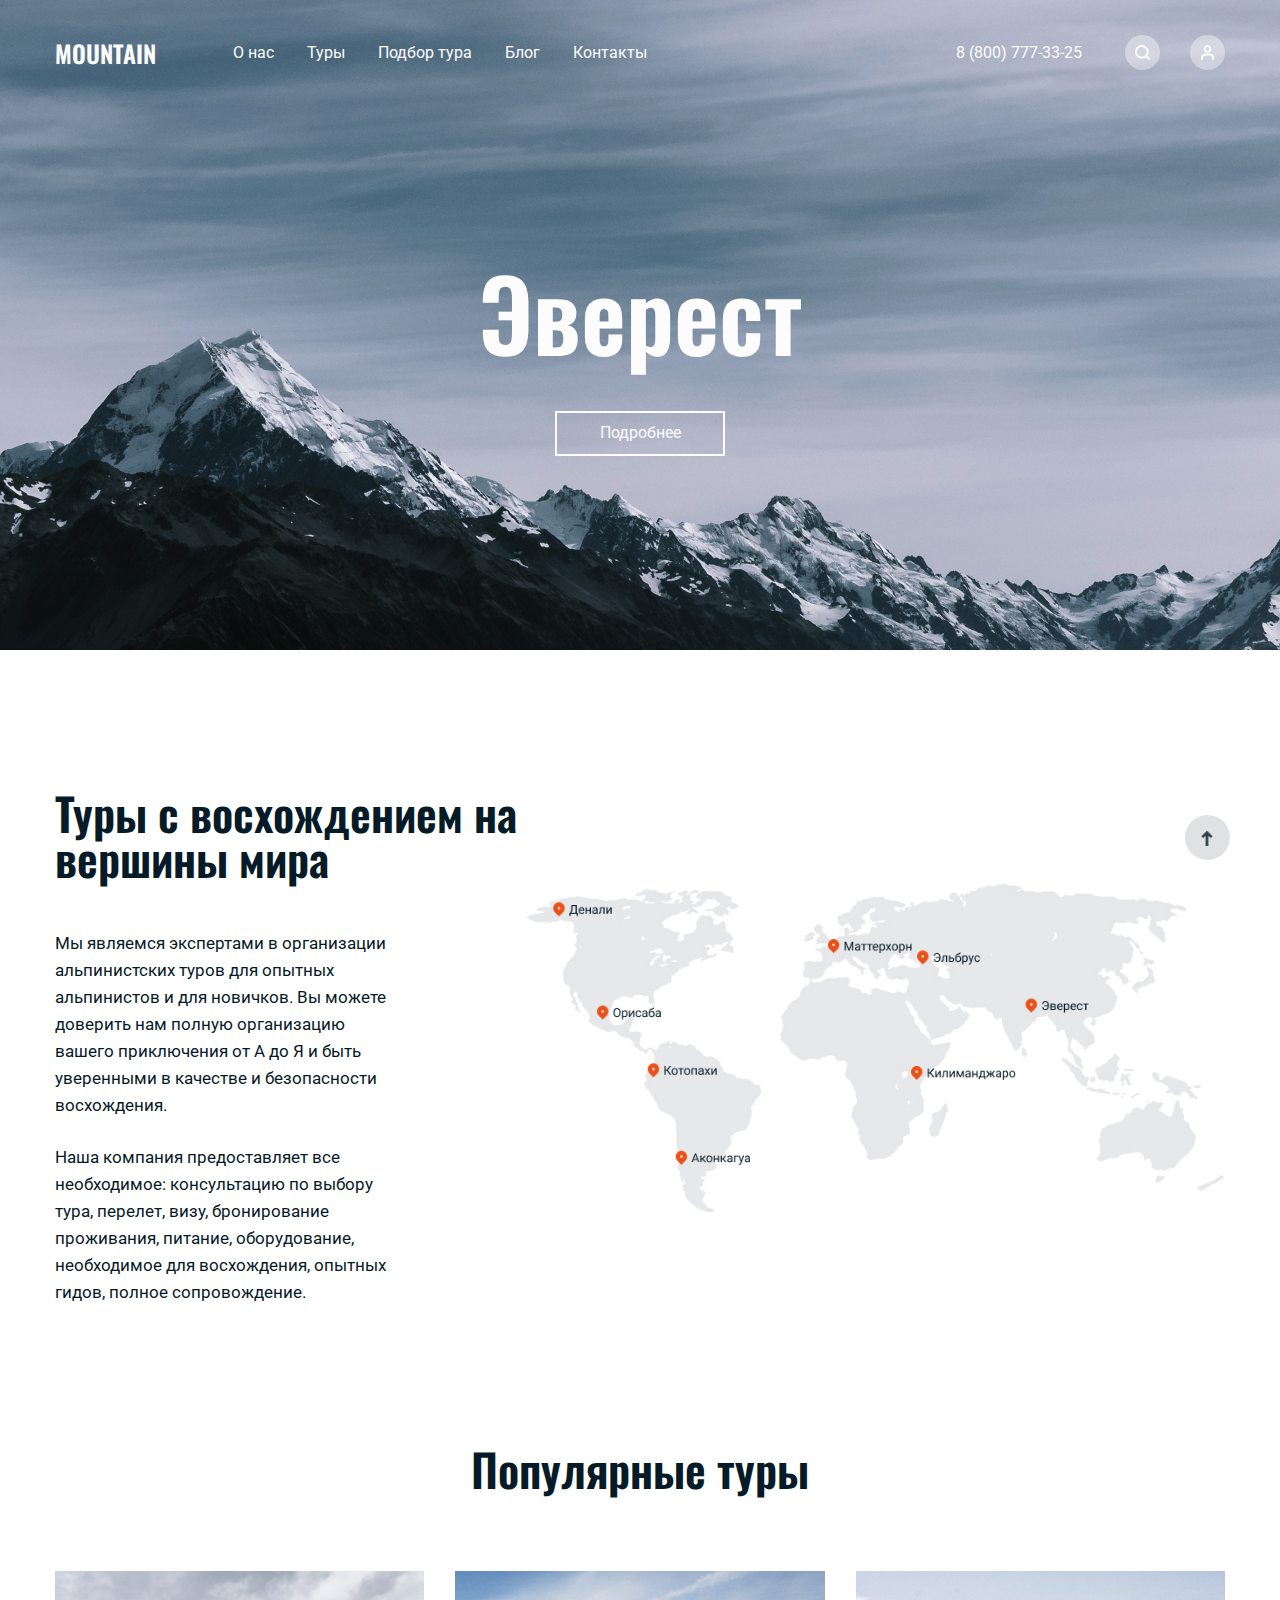
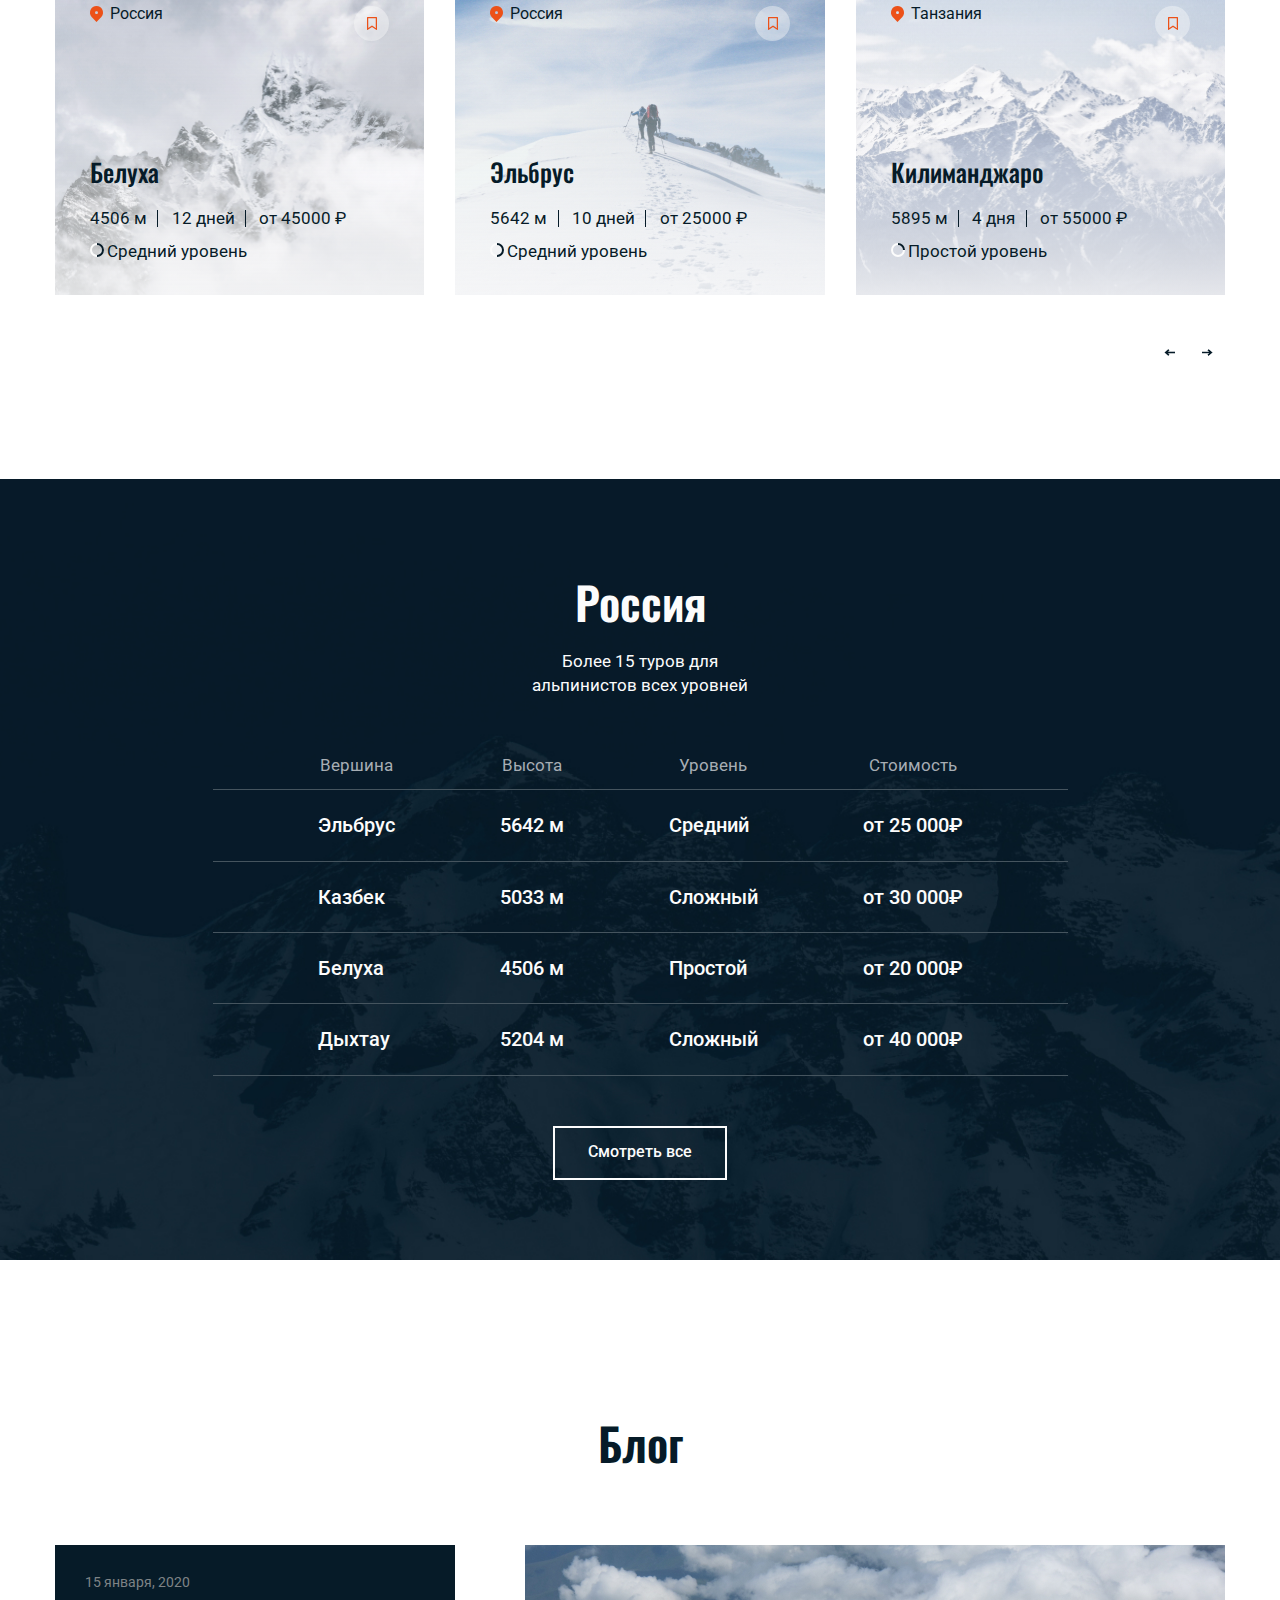
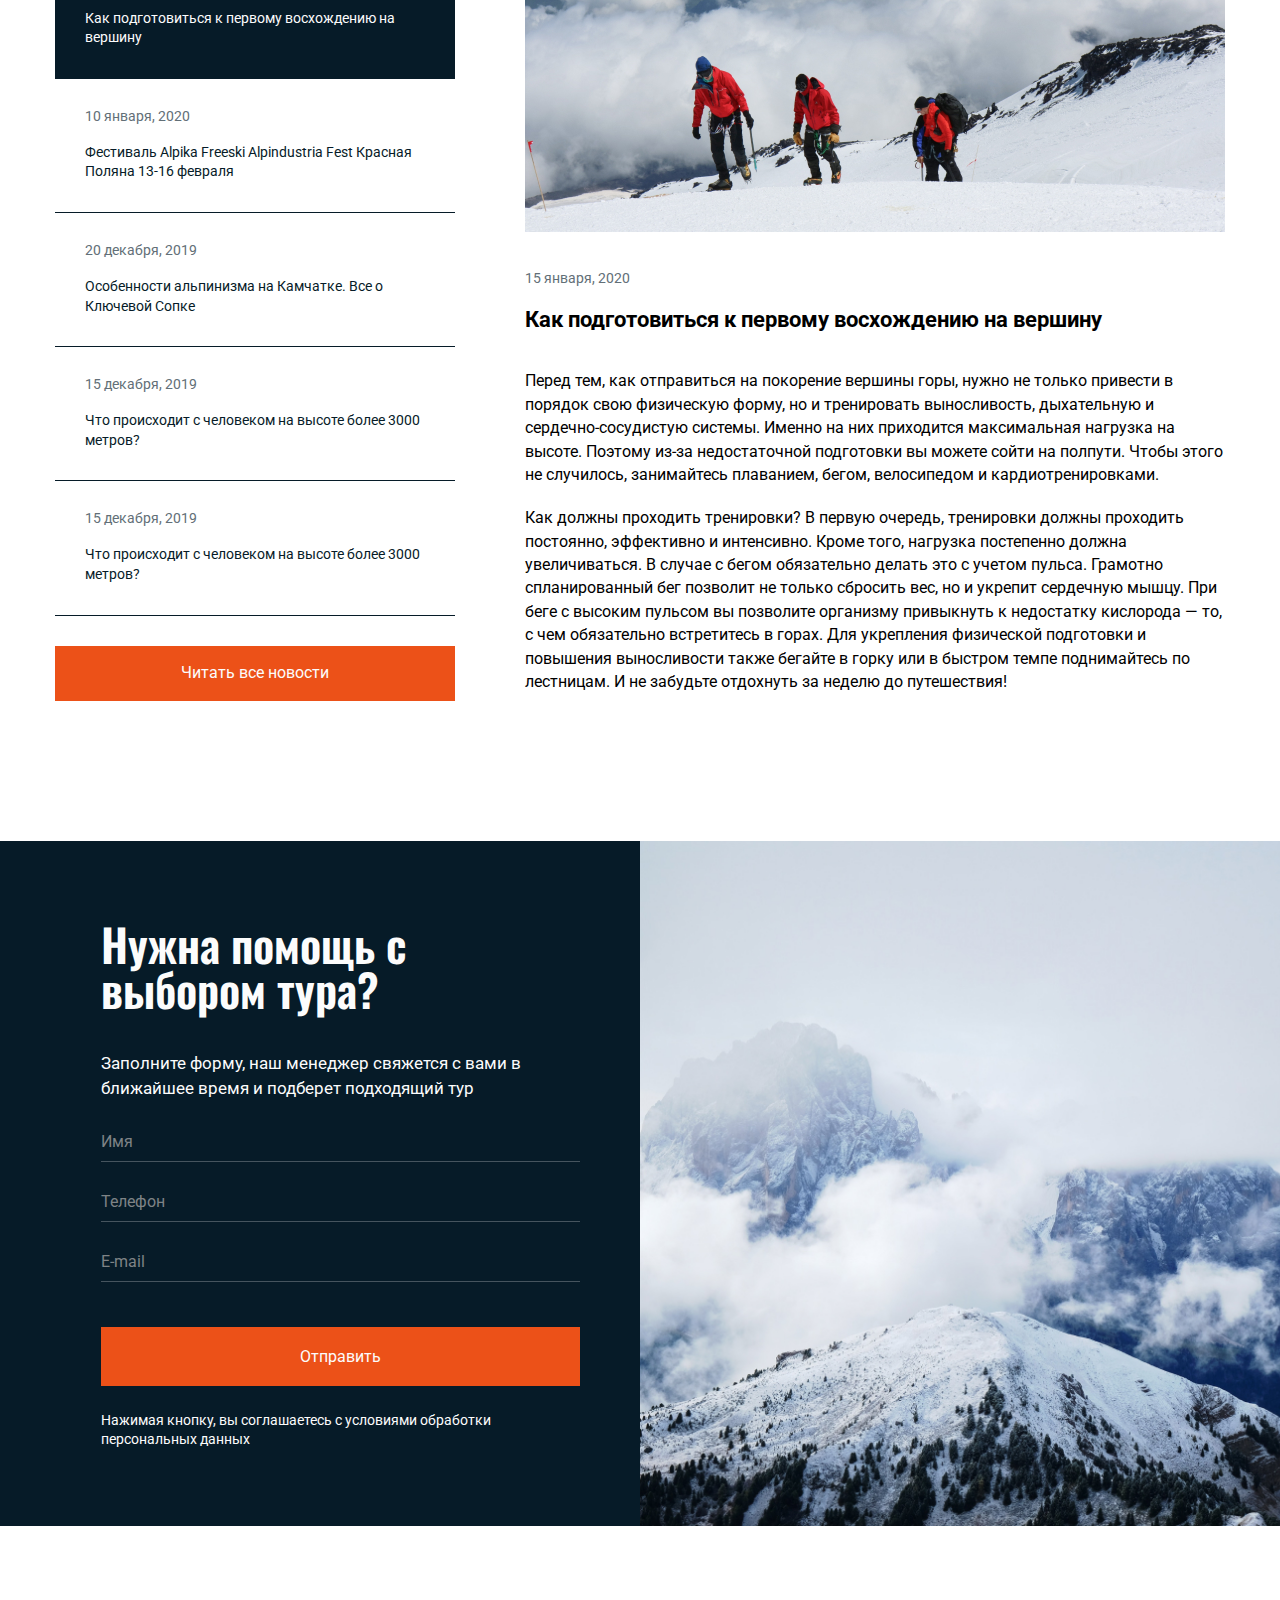
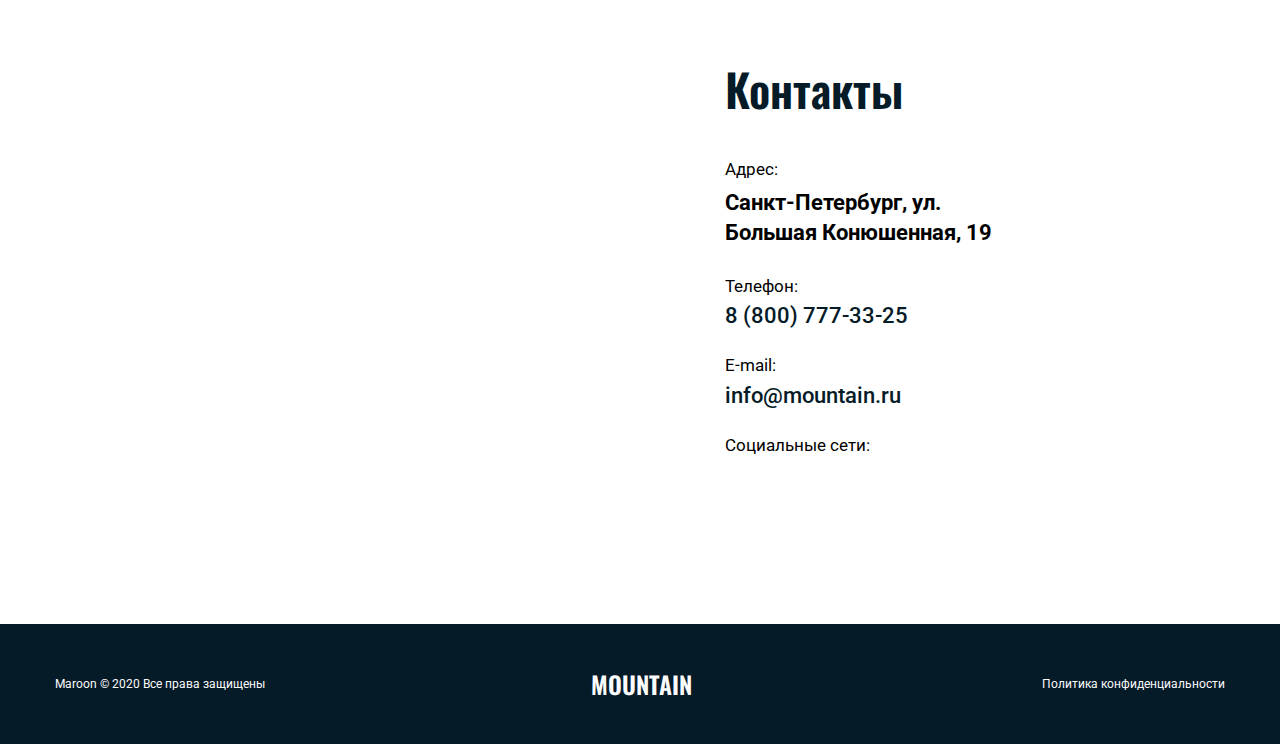
<file: index.html>
<!DOCTYPE html>
<html lang="ru">
  <head>
    <meta charset="UTF-8" />
    <meta name="viewport" content="width=device-width, initial-scale=1.0" />
    <link
      href="https://fonts.googleapis.com/css?family=Oswald:500,600|Roboto:400,500&display=swap&subset=cyrillic"
      rel="stylesheet"
    />
    <link
      rel="stylesheet"
      href="https://use.fontawesome.com/releases/v5.6.1/css/all.css"
      integrity="sha384-gfdkjb5BdAXd+lj+gudLWI+BXq4IuLW5IT+brZEZsLFm++aCMlF1V92rMkPaX4PP"
      crossorigin="anonymous"
    />
    <link rel="stylesheet" href="style.css" />
    <link rel="icon" sizes="16x16" type="image/png" href="img/mountan_icon.png">
    <link rel="icon" sizes="32x32" type="image/png" href="img/mountan_icon.png">
    <link rel="icon" sizes="48x48" type="image/png" href="img/mountan_icon.png">
    <title>MOUNTAIN</title>
  </head>
  <body>
    <a href="#" class="up"
      ><img src="img/block_popular-tours/arrow.png" alt="arrow_up"
    /></a>
    <div class="everest__wrapper">
      <div class="container everest__blok">
        <header>
          <div class="everest__header_logo-nav">
            <a href="#" class="everest__logo">MOUNTAIN</a>
            <nav>
              <a href="#about_us">О нас</a>
              <a href="#tours">Туры</a>
              <a href="#need_help">Подбор тура</a>
              <a href="#blog">Блог</a>
              <a href="#contacts">Контакты</a>
            </nav>
          </div>
          <div class="everest__header_tel-icons">
            <a href="tel:+78007773325" class="everest__header_tel">
              8 (800) 777-33-25</a
            >
            <a class="everest__header_icons" href="#"
              ><img
                class="everest__header_icon-search"
                src="img/block_mountain/icon_search.png"
                alt="icon search"
            /></a>
            <a href="#" class="everest__header_icons"
              ><img
                class="everest__header_icon-login"
                src="img/block_mountain/icon_login.png"
                alt="icon login"
            /></a>
          </div>
        </header>
        <h1>Эверест</h1>
        <a class="everest__button-more" href="#">Подробнее</a>
      </div>
    </div>

    <div class="tours container">
      <div class="tours__text">
        <h2 class="tours__text_h2" id="about_us">
          Туры с восхождением на вершины мира
        </h2>
        <div class="tours__text_blok-p">
          <p class="tours__text_p">
            Мы являемся экспертами в организации альпинистских туров для опытных
            альпинистов и для новичков. Вы можете доверить нам полную
            организацию вашего приключения от А до Я и быть уверенными в
            качестве и безопасности восхождения.
          </p>
          <p class="tours__text_p">
            Наша компания предоставляет все необходимое: консультацию по выбору
            тура, перелет, визу, бронирование проживания, питание, оборудование,
            необходимое для восхождения, опытных гидов, полное сопровождение.
          </p>
        </div>
      </div>
      <div class="tours__map">
        <img class="tours__map_img" src="img/tour_map.jpg" alt="tour map" />
      </div>
    </div>

    <div class="popular__tours container">
      <h2 class="popular__tours_h2" id="tours">Популярные туры</h2>
      <div class="popular__tours_container">
        <a href="#" class="popular__tours_slider beluha">
          <div class="popular__tours_slider-header">
            <p class="popular__tours_p">
              <img
                src="img/block_popular-tours/map_point.svg"
                alt="map point"
              />Россия
            </p>
            <div class="popular__tours_check-box-circle">
              <img
                src="img/block_popular-tours/check_box.svg"
                alt="check box"
              />
            </div>
          </div>

          <h3 class="popular__tours_h3">Белуха</h3>
          <ul class="popular__tours_slider-ul">
            <li>4506 м</li>
            <li>12 дней</li>
            <li>от 45000 &#8381;</li>
          </ul>
          <img src="img/block_popular-tours/middle_level.svg" alt="img level" />
          <h5 class="popular__tours_h5">Средний уровень</h5>
        </a>

        <a href="#" class="popular__tours_slider elbrus">
          <div class="popular__tours_slider-header">
            <p class="popular__tours_p">
              <img
                src="img/block_popular-tours/map_point.svg"
                alt="map point"
              />Россия
            </p>
            <div class="popular__tours_check-box-circle">
              <img
                src="img/block_popular-tours/check_box.svg"
                alt="check box"
              />
            </div>
          </div>
          <h3 class="popular__tours_h3">Эльбрус</h3>
          <ul class="popular__tours_slider-ul">
            <li>5642 м</li>
            <li>10 дней</li>
            <li>от 25000 &#8381;</li>
          </ul>
          <img src="img/block_popular-tours/middle_level.svg" alt="img level" />
          <h5 class="popular__tours_h5">Средний уровень</h5>
        </a>

        <a href="#" class="popular__tours_slider kilimanjaro">
          <div class="popular__tours_slider-header">
            <p class="popular__tours_p">
              <img
                src="img/block_popular-tours/map_point.svg"
                alt="map point"
              />Танзания
            </p>
            <div class="popular__tours_check-box-circle">
              <img
                src="img/block_popular-tours/check_box.svg"
                alt="check box"
              />
            </div>
          </div>
          <h3 class="popular__tours_h3">Килиманджаро</h3>
          <ul class="popular__tours_slider-ul">
            <li>5895 м</li>
            <li>4 дня</li>
            <li>от 55000 &#8381;</li>
          </ul>
          <img src="img/block_popular-tours/simple_level.svg" alt="img level" />
          <h5 class="popular__tours_h5">Простой уровень</h5>
        </a>
      </div>
      <div class="popular__tours_slider-arrows">
        <a class="arrow_blok"
          ><img src="img/block_popular-tours/arrow.png" alt="arrow left"
        /></a>
        <a class="arrow_blok"
          ><img src="img/block_popular-tours/arrow.png" alt="arrow right"
        /></a>
      </div>
    </div>

    <div class="russia__table_wrapper">
      <div class="russia__table container">
        <h2 class="russia__table_h2">Россия</h2>
        <p class="russia__table_p">
          Более 15 туров для альпинистов всех уровней
        </p>
        <table>
          <tr class="table_titles">
            <th>Вершина</th>
            <th>Высота</th>
            <th>Уровень</th>
            <th>Стоимость</th>
          </tr>
          <tr>
            <td>Эльбрус</td>
            <td>5642&nbsp;м</td>
            <td>Средний</td>
            <td>от&nbsp;25 000&#8381;</td>
          </tr>

          <tr>
            <td>Казбек</td>
            <td>5033&nbsp;м</td>
            <td>Сложный</td>
            <td>от&nbsp;30 000&#8381;</td>
          </tr>
          <tr>
            <td>Белуха</td>
            <td>4506&nbsp;м</td>
            <td>Простой</td>
            <td>от&nbsp;20 000&#8381;</td>
          </tr>
          <tr>
            <td>Дыхтау</td>
            <td>5204&nbsp;м</td>
            <td>Сложный</td>
            <td>от&nbsp;40 000&#8381;</td>
          </tr>
        </table>
        <a class="russia__table_see-all" href="#">Смотреть все</a>
      </div>
    </div>

    <div class="blog container">
      <h2 class="blog__content_h2" id="blog">Блог</h2>
      <div class="blog__content">
        <section class="blog__content_section">
          <div class="blog__content_section-blok">
            <article class="blog__content_section-article">
              <a href="#">
                <p class="blog__content_section_p-data">15 января, 2020</p>
                <h5>Как подготовиться к первому восхождению на вершину</h5>
              </a>
            </article>
            <article class="blog__content_section-article">
              <a href="#">
                <p class="blog__content_section_p-data">10 января, 2020</p>
                <h5>
                  Фестиваль Alpika Freeski Аlpindustria Fest Красная Поляна
                  13-16 февраля
                </h5>
              </a>
            </article>
            <article class="blog__content_section-article">
              <a href="#">
                <p class="blog__content_section_p-data">20 декабря, 2019</p>
                <h5>
                  Особенности альпинизма на Камчатке. Все о Ключевой Сопке
                </h5>
              </a>
            </article>
            <article class="blog__content_section-article">
              <a href="#">
                <p class="blog__content_section_p-data">15 декабря, 2019</p>
                <h5>Что происходит с человеком на высоте более 3000 метров?</h5>
              </a>
            </article>
            <article class="blog__content_section-article">
              <a href="#">
                <p class="blog__content_section_p-data">15 декабря, 2019</p>
                <h5>Что происходит с человеком на высоте более 3000 метров?</h5>
              </a>
            </article>
            <a class="blog__content_section_button" href="#"
              >Читать все новости</a
            >
          </div>
        </section>
        <article class="blog__content_article-right">
          <img
            class="blog__content_article-right-img"
            src="img/blog_img.jpg"
            alt="mountaineering"
          />
          <p class="blog__content_article_p-data">15 января, 2020</p>
          <h4>Как подготовиться к первому восхождению на вершину</h4>
          <p class="blog__content_article_p-content">
            Перед тем, как отправиться на покорение вершины горы, нужно не
            только привести в порядок свою физическую форму, но и тренировать
            выносливость, дыхательную и сердечно-сосудистую системы. Именно на
            них приходится максимальная нагрузка на высоте. Поэтому из-за
            недостаточной подготовки вы можете сойти на полпути. Чтобы этого не
            случилось, занимайтесь плаванием, бегом, велосипедом и
            кардиотренировками.
          </p>
          <p class="blog__content_article_p-content">
            Как должны проходить тренировки? В первую очередь, тренировки должны
            проходить постоянно, эффективно и интенсивно. Кроме того, нагрузка
            постепенно должна увеличиваться. В случае с бегом обязательно делать
            это с учетом пульса. Грамотно спланированный бег позволит не только
            сбросить вес, но и укрепит сердечную мышцу. При беге с высоким
            пульсом вы позволите организму привыкнуть к недостатку кислорода —
            то, с чем обязательно встретитесь в горах. Для укрепления физической
            подготовки и повышения выносливости также бегайте в горку или в
            быстром темпе поднимайтесь по лестницам. И не забудьте отдохнуть за
            неделю до путешествия!
          </p>
        </article>
      </div>
    </div>

    <div class="need__help">
      <div class="need__help_left-blok">
        <div class="need__help_left-blok-form">
          <form name="contacts" method="post" action="#">
            <h2 class="need__help_left-blok-form-h2" id="need_help">
              Нужна помощь с выбором тура?
            </h2>
            <p class="need__help_left-blok-form-p">
              Заполните форму, наш менеджер свяжется с вами в ближайшее время и
              подберет подходящий тур
            </p>
            <input
              class="need__help_left-blok-form-input"
              placeholder="Имя"
              type="text"
              name="name"
            />
            <input
              class="need__help_left-blok-form-input"
              placeholder="Телефон"
              type="tel"
              name="phone"
            />
            <input
              class="need__help_left-blok-form-input"
              placeholder="E-mail"
              type="email"
              name="email"
            />
            <button class="need__help_left-blok-form-button" name="button">
              Отправить
            </button>
            <p class="need__help_left-blok-form-conditions">
              Нажимая кнопку, вы соглашаетесь с условиями обработки персональных
              данных
            </p>
          </form>
        </div>
      </div>
      <div class="need__help_right-blok"></div>
    </div>
    <div class="container">
      <div class="contacts">
        <div class="contacts__map">
          <script
            type="text/javascript"
            charset="utf-8"
            async
            src="https://api-maps.yandex.ru/services/constructor/1.0/js/?um=constructor%3Aaeb37d3a6732c5f9ca38abd727dd8afec08347da3d2f9b9969f79c0ae02aec0f&amp;width=100%25&amp;height=457&amp;lang=ru_RU&amp;scroll=true"
          ></script>
        </div>
        <div class="contacts__contacts">
          <h2 class="contacts__contacts_h2" id="contacts">Контакты</h2>
          <p class="contacts__contacts_address-p">Адрес:</p>
          <h4 class="contacts__contacts_h4">
            Санкт-Петербург, ул. Большая Конюшенная,&nbsp;19
          </h4>
          <p class="contacts__contacts_p">Телефон:</p>
          <a href="tel:+78007773325" class="contacts__contacts_tel">
            8 (800) 777-33-25</a
          >
          <p class="contacts__contacts_p">E-mail:</p>
          <a class="contacts__contacts_tel" href="mailto:info@mountain.ru"
            >info@mountain.ru</a
          >
          <p class="contacts__contacts_p">Социальные сети:</p>
          <a href="#"><i class="fab fa-facebook-f"></i></a>
          <a href="#"><i class="fab fa-instagram"></i></a>
          <a href="#"><i class="fab fa-twitter"></i></a>
        </div>
      </div>
    </div>
    <footer>
      <div class="container">
        <div class="footer_text">
          <p>Maroon &copy; 2020 Все права защищены</p>
          <p class="footer_mountain">MOUNTAIN</p>
          <p>Политика конфиденциальности</p>
        </div>
      </div>
    </footer>
  </body>
</html>
</file>
<file: style.css>
* {
  padding: 0;
  margin: 0;
  border: 0;
}

*,
*:before,
*:after {
  box-sizing: border-box;
}

:focus,
:active {
  outline: none;
}

a:focus,
a:active {
  outline: none;
}

nav,
footer,
header,
aside {
  display: block;
}

html,
body {
  height: 100%;
  width: 100%;
  font-size: 100%;
  line-height: 1;
  font-size: 14px;
  -ms-text-size-adjust: 100%;
  -moz-text-size-adjust: 100%;
  -webkit-text-size-adjust: 100%;
}

input,
button,
textarea {
  font-family: inherit;
}

input::-ms-clear {
  display: none;
}

button {
  cursor: pointer;
}

button::-moz-focus-inner {
  padding: 0;
  border: 0;
}

a,
a:visited {
  text-decoration: none;
}

a:hover {
  text-decoration: none;
}

ul li {
  list-style: none;
}

img {
  vertical-align: top;
}

h1,
h2,
h3,
h4,
h5,
h6 {
  font-size: inherit;
  font-weight: 400;
}

body {
  font-family: "Roboto", sans-serif;
  font-weight: normal;
}

h1 {
  font-family: "Oswald", sans-serif;
  font-style: normal;
  font-weight: 600;
  font-size: 98px;
  text-align: center;
  margin: 16.5% auto 4.3% auto;
  color: #fcfcfc;
}

h2 {
  font-family: "Oswald", sans-serif;
  font-style: normal;
  font-weight: 600;
  font-size: calc(30px + (49 - 30) * (100vw - 320px) / (1530 - 320));
  color: #061b28;
}

h3 {
  font-family: "Oswald", sans-serif;
  font-weight: 500;
  font-size: 26px;
  color: #061b28;
}

h5 {
  font-size: calc(14px+(18 - 14)*(100vw - 320px)/(1530 - 320));
  color: #061b28;
}

h4 {
  font-family: "Roboto", sans-serif;
  font-style: normal;
  font-weight: bold;
  font-size: calc(20px + (22 - 20) * (100vw - 320px) / (1530 - 320));
  line-height: 140%;
}

.everest__wrapper {
  background: url(img/block_mountain/everest.jpg) center no-repeat;
  background-size: cover;
  min-height: 650px;
}

.container {
  padding: 0 15px;
  max-width: 1200px;
  margin: 0 auto;
}

.everest__blok {
  padding-top: 35px;
}

.everest__header_tel-w500px {
  font-family: "Roboto", sans-serif;
  font-size: 16px;
  color: #fcfcfc;
  display: none;
}

header {
  display: flex;
  justify-content: space-between;
  align-items: center;
}
header .everest__header_logo-nav {
  display: flex;
  align-items: center;
  align-self: center;
  width: 51.6239316239%;
  flex: 1 0;
}
header .everest__logo {
  color: #fcfcfc;
  font-family: "Oswald", sans-serif;
  font-weight: 600;
  font-size: 24px;
  margin-right: 8.547008547%;
}
header nav > a {
  font-family: "Roboto", sans-serif;
  font-size: 16px;
  color: #fcfcfc;
  margin-right: 30px;
}
header nav > a:last-child {
  margin-right: 0;
}
header nav > a:hover {
  text-shadow: 0px 0px 10px #ffffffa6;
}
header nav > a:active {
  color: #ffffff;
  text-shadow: none;
}
header .everest__header_tel-icons {
  align-items: center;
  display: flex;
}
header .everest__header_tel {
  font-family: "Roboto", sans-serif;
  font-size: 16px;
  color: #fcfcfc;
  margin-right: 43px;
}
header .everest__header_icons {
  width: 35px;
  height: 35px;
  border-radius: 50%;
  background: rgba(252, 252, 252, 0.4);
  display: inline-block;
}
header .everest__header_icons .everest__header_icon-search {
  padding: 10px;
}
header .everest__header_icons .everest__header_icon-login {
  padding: 10px 11px;
}
header .everest__header_icons .everest__header_icon-search:hover,
header .everest__header_icons .everest__header_icon-login:hover {
  filter: drop-shadow(0px 0px 5px white);
}

div.everest__header_tel-icons a:nth-child(2) {
  margin-right: 30px;
}

.everest__button-more {
  border: 2px solid #fcfcfc;
  padding: 12px 0;
  font-size: 16px;
  color: #fcfcfc;
  width: 170px;
  height: 45px;
  display: block;
  margin: 0 auto 17.4% auto;
  text-align: center;
}

.everest__button-more:hover {
  background: #fcfcfc4d;
}

.everest__button-more:active {
  border: 2px solid #fcfcfc00;
}

@media (max-width: 930px) {
  header {
    flex-direction: column;
  }
  header .everest__header_logo-nav {
    flex-direction: column;
    width: 100%;
  }
  header nav {
    margin-top: 20px;
  }
  header .everest__logo {
    margin: 0 0 0 0;
    align-self: flex-start;
  }
  header .everest__header_tel-icons {
    align-self: center;
  }
  header .everest__header_tel {
    margin: 15px 0 0 0;
  }
  header .everest__header_tel-icons {
    position: absolute;
    top: 35px;
    right: 20px;
  }
  header .everest__header_tel {
    margin: 0px 15px 0 0;
  }
  header .everest__header_tel-icons a:nth-child(2) {
    margin-right: 20px;
  }
  header nav > a {
    font-size: 18px;
  }

  h1 {
    font-size: 90px;
    margin-bottom: 40px;
  }
}
@media (max-width: 500px) {
  header nav {
    display: flex;
    flex-direction: column;
    justify-content: center;
    align-items: center;
  }
  header nav > a {
    margin: 0 0 10px 0;
    font-size: 20px;
  }
  header .everest__header_tel {
    margin: 5px 0px 0 0;
  }
  header .everest__logo {
    align-self: flex-start;
  }
  header .everest__header_icons {
    display: none;
  }

  h1 {
    font-size: 75px;
  }
}
.content {
  flex: 1 1 auto;
  height: 100%;
}

.tours {
  display: flex;
}

.tours__text {
  width: 40.3418803419%;
  margin-top: 11.9658119658%;
}
.tours__text .tours__text_blok-p {
  max-width: 350px;
}
.tours__text .tours__text_h2 {
  margin-bottom: 50px;
}
.tours__text .tours__text_p {
  margin-top: 25px;
  line-height: 27px;
  font-size: 18px;
  font-size: calc(14px + (18 - 14) * (100vw - 320px) / (1530 - 320));
  color: #061b28;
}

.tours__map {
  width: 59.6581196581%;
  align-self: center;
  margin-top: 11.9658119658%;
}
.tours__map .tours__map_img {
  width: 100%;
}

@media (max-width: 930px) {
  .tours {
    flex-direction: column;
  }

  .tours__text {
    width: 100%;
  }
  .tours__text .tours__text_blok-p {
    max-width: 100%;
  }

  .tours__text_h2 {
    text-align: center;
  }

  .tours__map {
    width: 100%;
  }
}
.popular__tours {
  margin-bottom: 8.4967320261%;
  display: flex;
  flex-direction: column;
}

@media (max-width: 950px) {
  .popular__tours_container {
    flex-direction: column;
    align-items: center;
  }

  .popular__tours_container a {
    margin-top: 6.5359477124%;
    margin-right: 0;
  }

  .popular__tours_container a.beluha {
    margin-top: 0;
  }
}
.popular__tours_h2 {
  text-align: center;
  margin-top: 11.9658119658%;
}

.popular__tours_container {
  display: flex;
  margin-top: 6.8376068376%;
}

.popular__tours_slider {
  width: 370px;
  padding: 35px;
  margin-right: 2.6495726496%;
  max-width: 95vw;
}

.beluha {
  background: linear-gradient(180deg, rgba(249, 249, 250, 0) 0%, rgba(249, 249, 250, 0.9) 100%), url(img/block_popular-tours/beluha.jpg) center/cover no-repeat;
}

.elbrus {
  background: linear-gradient(180deg, rgba(249, 249, 250, 0) 0%, rgba(249, 249, 250, 0.9) 100%), url(img/block_popular-tours/elbrus.jpg) center/cover no-repeat;
}

.kilimanjaro {
  background: linear-gradient(180deg, rgba(249, 249, 250, 0) 0%, rgba(249, 249, 250, 0.9) 100%), url(img/block_popular-tours/kilimanjaro.jpg) center/cover no-repeat;
}

.popular__tours_container a:last-child {
  margin-right: 0;
}

.popular__tours_slider:hover {
  filter: saturate(2);
}

img[alt="map point"] {
  margin: 0 7px 0 0;
}

.popular__tours_slider-header {
  display: flex;
  justify-content: space-between;
}

.popular__tours_p {
  font-size: 16px;
  color: #061b28;
}

img[alt="check box"] {
  margin: 11px 12px 11px 13px;
}

.popular__tours_check-box-circle {
  border-radius: 50%;
  background: rgba(252, 252, 252, 0.4);
  display: inline-block;
  width: 35px;
  height: 35px;
}

.popular__tours_h3 {
  margin-top: 39.3103448276%;
  font-size: calc(22px + (26 - 22) * (100vw - 320px) / (1530 - 320));
}

img[alt="img level"] {
  margin-top: 0.6896551724%;
}

.popular__tours_slider-ul {
  margin-top: 5.1724137931%;
  margin-bottom: 4.8275862069%;
}

.popular__tours_slider-ul > li {
  display: inline-block;
  padding-right: 3.4482758621%;
  margin-right: 3.4482758621%;
  border-right: 1px solid #061b28;
  font-size: calc(12px + (18 - 12) * (100vw - 320px) / (1530 - 320));
  color: #061b28;
  margin-top: 3.4482758621%;
}

@media (max-width: 950px) {
  .popular__tours_slider-ul > li {
    font-size: calc(15px + (18 - 15) * (100vw - 320px) / (1530 - 320));
  }

  .popular__tours_h3 {
    font-size: 25px;
  }
}
.popular__tours_slider-ul > li:last-child {
  border-right: none;
  margin-right: 0;
  padding-right: 0;
}

.popular__tours_h5 {
  display: inline-block;
  font-size: calc(14px + (18 - 14) * (100vw - 320px) / (1530 - 320));
  margin-top: 0.6896551724%;
}

.popular__tours_slider-arrows {
  margin-top: 3.4188034188%;
  align-self: flex-end;
}
@media (max-width: 950px) {
  .popular__tours_slider-arrows {
    align-self: center;
  }
}
.popular__tours_slider-arrows .arrow_blok {
  display: inline-block;
  width: 35px;
  height: 35px;
  padding: 14px 12px;
}
.popular__tours_slider-arrows .arrow_blok:hover {
  display: inline-block;
  width: 35px;
  height: 35px;
  background: #e6e8ea;
  border-radius: 50%;
  padding: 14px 12px;
}
.popular__tours_slider-arrows .arrow_blok:active {
  display: inline-block;
  width: 35px;
  height: 35px;
  border-radius: 50%;
  padding: 14px 12px;
  background: #ec5118;
}
.popular__tours_slider-arrows img[alt="arrow left"] {
  width: 11px;
  height: 7px;
}
.popular__tours_slider-arrows img[alt="arrow right"] {
  transform: scale(-1, 1);
  width: 11px;
  height: 7px;
}

.russia__table_wrapper {
  background: url(img/table_img.jpg) center no-repeat;
  background-size: cover;
}

.russia__table {
  display: flex;
  flex-direction: column;
  align-items: center;
}

.russia__table_h2 {
  color: #fcfcfc;
  text-align: center;
  padding-top: 8.547008547%;
}

.russia__table_p {
  color: #fcfcfc;
  text-align: center;
  font-size: calc(14px + (18 - 14) * (100vw - 320px) / (1530 - 320));
  line-height: 140%;
  max-width: 243px;
  padding-top: 2.1367521368%;
}

table {
  color: #fcfcfc;
  border-collapse: collapse;
  margin-top: 5.1282051282%;
}
table tr {
  border-bottom: 1px solid #45545e;
}
table th {
  color: #a7aeb4;
  font-size: calc(13px + (18 - 13) * (100vw - 320px) / (1530 - 320));
  font-style: normal;
  font-weight: normal;
  padding: 0 0 15px 105px;
}
table td {
  font-weight: 500;
  font-size: calc(14px + (22 - 14) * (100vw - 320px) / (1530 - 320));
  color: #fcfcfc;
  font-style: normal;
  padding: 25px 0 25px 105px;
}
table th:last-child,
table td:last-child {
  padding-right: 105px;
}
@media (max-width: 900px) {
  table th:last-child,
table td:last-child {
    padding-right: 15px;
  }
  table th:first-child,
table td:first-child {
    padding-left: 15px;
  }
}
@media (max-width: 700px) {
  table td {
    padding: 15px 0 15px 50px;
  }
  table th {
    padding: 0 0 10px 50px;
  }
}
@media (max-width: 500px) {
  table td {
    padding: 10px 0 10px 14px;
  }
  table th {
    padding: 0 0 5px 14px;
  }
  table th:last-child,
table td:last-child {
    padding-right: 5px;
  }
  table th:first-child,
table td:first-child {
    padding-left: 5px;
  }
}

.russia__table_see-all {
  border: 2px solid #fcfcfc;
  padding: 16px 33px 18px 33px;
  font-weight: 500;
  font-size: 16px;
  color: #fcfcfc;
  margin: 50px 0 80px;
}

.russia__table_see-all:hover {
  background: #fcfcfc4d;
}

.russia__table_see-all:active {
  border: 2px solid #fcfcfc00;
}

.blog__content {
  display: flex;
}

.blog__content_h2 {
  text-align: center;
  margin-top: 13.6752136752%;
  margin-bottom: 6.8376068376%;
}

.blog__content_section {
  width: 40.1709401709%;
}

.blog__content_section-blok {
  margin-right: 14.8936170213%;
}

.blog__content_section-article {
  padding: 0 20px 30px 30px;
  border-bottom: 1px solid #061b28;
}

.blog__content_section_p-data {
  font-size: 14px;
  color: #626f77;
  padding-top: 30px;
  margin-bottom: 20px;
}

.blog__content_section-article h5 {
  line-height: 140%;
}

.blog__content_section-article:first-child {
  background: #061b28;
}

.blog__content_section-article:first-child p {
  color: #7e8386;
}

.blog__content_section-article:first-child h5 {
  color: #fcfcfc;
}

.blog__content_section-article:hover {
  background: #e6e8ea;
}

.blog__content_section-article:first-child:hover {
  background: #061b28;
}

.blog__content_section_button {
  display: inline-block;
  background: #ec5118;
  margin-top: 30px;
  padding-top: 19px;
  padding-bottom: 20px;
  padding-right: auto;
  padding-left: auto;
  width: 100%;
  text-align: center;
  font-size: 16px;
  color: #fcfcfc;
}

.blog__content_section_button:hover {
  background: #fd713e;
}

.blog__content_article-right {
  width: 59.8290598291%;
}

.blog__content_article-right-img {
  width: 100%;
}

.blog__content_article_p-data {
  margin-top: 5.7142857143%;
  margin-bottom: 2.8571428571%;
  font-size: calc(12px + (14 - 12) * (100vw - 320px) / (1530 - 320));
  color: #626f77;
}

.blog__content_article_p-content {
  font-size: calc(14px + (16 - 14) * (100vw - 320px) / (1530 - 320));
  line-height: 150%;
  margin-top: 5%;
}

.blog__content_article_p-content:last-child {
  margin-top: 2.8571428571%;
}

@media (max-width: 900px) {
  .blog__content {
    flex-direction: column-reverse;
  }

  .blog__content_section {
    width: 100%;
  }

  .blog__content_section-blok {
    margin: 0 auto;
    text-align: center;
  }

  .blog__content_article-right {
    width: 100%;
  }

  .blog__content_article-right h4,
.blog__content_article_p-data {
    text-align: center;
  }

  .blog__content_section-article {
    padding: 0 0px 20px 0px;
  }

  .blog__content_article-right {
    margin-bottom: 30px;
  }

  .blog__content_section_p-data + h5 {
    padding: 0 10px 0 10px;
  }
}
.blog__content {
  margin-bottom: 11.9658119658%;
}

.need__help {
  display: flex;
}

.need__help_left-blok {
  width: 50%;
  background: #061b28;
}

.need__help_right-blok {
  width: 50%;
  background: url(img/need_help_img.jpg) no-repeat;
  background-size: cover;
}

.need__help_left-blok-form {
  max-width: 623px;
  margin-top: 80px;
  margin-left: auto;
  margin-right: 60px;
  padding-left: 15.7303370787%;
}

.need__help_left-blok-form-h2 {
  color: #fcfcfc;
}

.need__help_left-blok-form-p {
  color: #fcfcfc;
  font-size: calc(14px + (18 - 14) * (100vw - 320px) / (1530 - 320));
  line-height: 150%;
  margin-top: 40px;
}

.need__help_left-blok-form-input {
  width: 100%;
  background: #061b28;
  border-bottom: 1px solid #45545e;
  height: 40px;
  margin-top: 20px;
}

.need__help_left-blok-form-input {
  color: #fcfcfc;
  font-size: 16px;
}

.need__help_left-blok-form-input::placeholder {
  color: #7e8386;
  font-size: 16px;
}

.need__help_left-blok-form-input[name=name] {
  text-transform: capitalize;
}

.need__help_left-blok-form-button {
  width: 100%;
  background: #ec5118;
  padding: 20px 0;
  margin-top: 45px;
  color: #fcfcfc;
  font-size: 16px;
}

.need__help_left-blok-form-button:hover {
  background: #fd713e;
}

.need__help_left-blok-form-conditions {
  font-size: calc(12px + (14 - 12) * (100vw - 320px) / (1530 - 320));
  line-height: 140%;
  color: #fcfcfc;
  margin-top: 25px;
  margin-bottom: 15.9045725646%;
}

@media (max-width: 900px) {
  .need__help {
    flex-direction: column;
  }

  .need__help_left-blok {
    width: 100%;
  }

  .need__help_left-blok-form {
    padding: 50px 20px 0 20px;
    margin: 0 auto;
    text-align: center;
  }

  .need__help_right-blok {
    display: none;
  }
}
.contacts {
  display: flex;
  margin: 11.9658119658% 0;
}

.contacts__map {
  max-width: 600px;
  width: 100%;
}

.contacts__contacts {
  margin-left: 5.9829059829%;
  margin-right: 16.6666666667%;
  max-width: 305px;
}

.contacts__contacts_h2 {
  font-size: calc(30px + (49 - 30) * (100vw - 320px) / (1530 - 320));
}

.contacts__contacts_address-p {
  margin-top: 50px;
  font-size: calc(14px + (18 - 14) * (100vw - 320px) / (1530 - 320));
  margin-bottom: 10px;
}

.contacts__contacts_p {
  margin-top: 30px;
  font-size: calc(14px + (18 - 14) * (100vw - 320px) / (1530 - 320));
  margin-bottom: 10px;
}

.contacts__contacts_tel {
  font-size: 22px;
  font-family: "Roboto", sans-serif;
  font-style: normal;
  font-weight: 500;
  color: #061b28;
}

.contacts__contacts_tel:hover {
  color: #ec5118;
}

i {
  color: #061b28;
  font-size: 20px;
  margin-right: 30px;
  margin-top: 10px;
}

.fa-twitter {
  margin-right: 0;
}

i:hover {
  color: #ec5118;
}

@media (min-width: 1700px) {
  .contacts__contacts_h2 {
    font-size: 52px;
  }

  .contacts__contacts_p {
    font-size: 18px;
  }

  .contacts__contacts {
    margin-right: 0;
  }

  .contacts__contacts_h4 {
    font-size: 22px;
  }
}
@media (max-width: 1200px) {
  .contacts {
    flex-direction: column-reverse;
  }

  .contacts__contacts {
    max-width: 100%;
    text-align: center;
    margin: 0 auto;
    padding-bottom: 40px;
  }

  .contacts__map {
    max-width: 90%;
    margin: 0 auto;
  }
}
footer {
  background: #061b28;
}
footer .footer_text {
  color: #fcfcfc;
  font-size: 12px;
  line-height: 20px;
  display: flex;
  height: 120px;
  justify-content: space-between;
  align-items: center;
}
footer .footer_mountain {
  font-family: "Oswald", sans-serif;
  font-style: normal;
  font-weight: 600;
  font-size: 24px;
  line-height: 36px;
  text-transform: uppercase;
  width: 208px;
  text-align: center;
}
footer div.footer_text p:last-child {
  width: 208px;
  text-align: end;
}
@media (max-width: 700px) {
  footer .footer_text {
    flex-direction: column;
    justify-content: space-evenly;
  }
  footer div.footer_text p:last-child {
    width: auto;
  }
}

.up {
  display: inline-block;
  width: 45px;
  height: 45px;
  background: #d1d3d4ab;
  border-radius: 50%;
  padding: 16.5px 0;
  position: fixed;
  right: 50px;
  bottom: 40px;
  transform: rotate(90deg);
  text-align: center;
}

img[alt=arrow_up] {
  width: 16px;
  height: 12px;
  opacity: 80%;
}

@media (max-width: 900px) {
  .up {
    display: none;
  }
}
</file>
